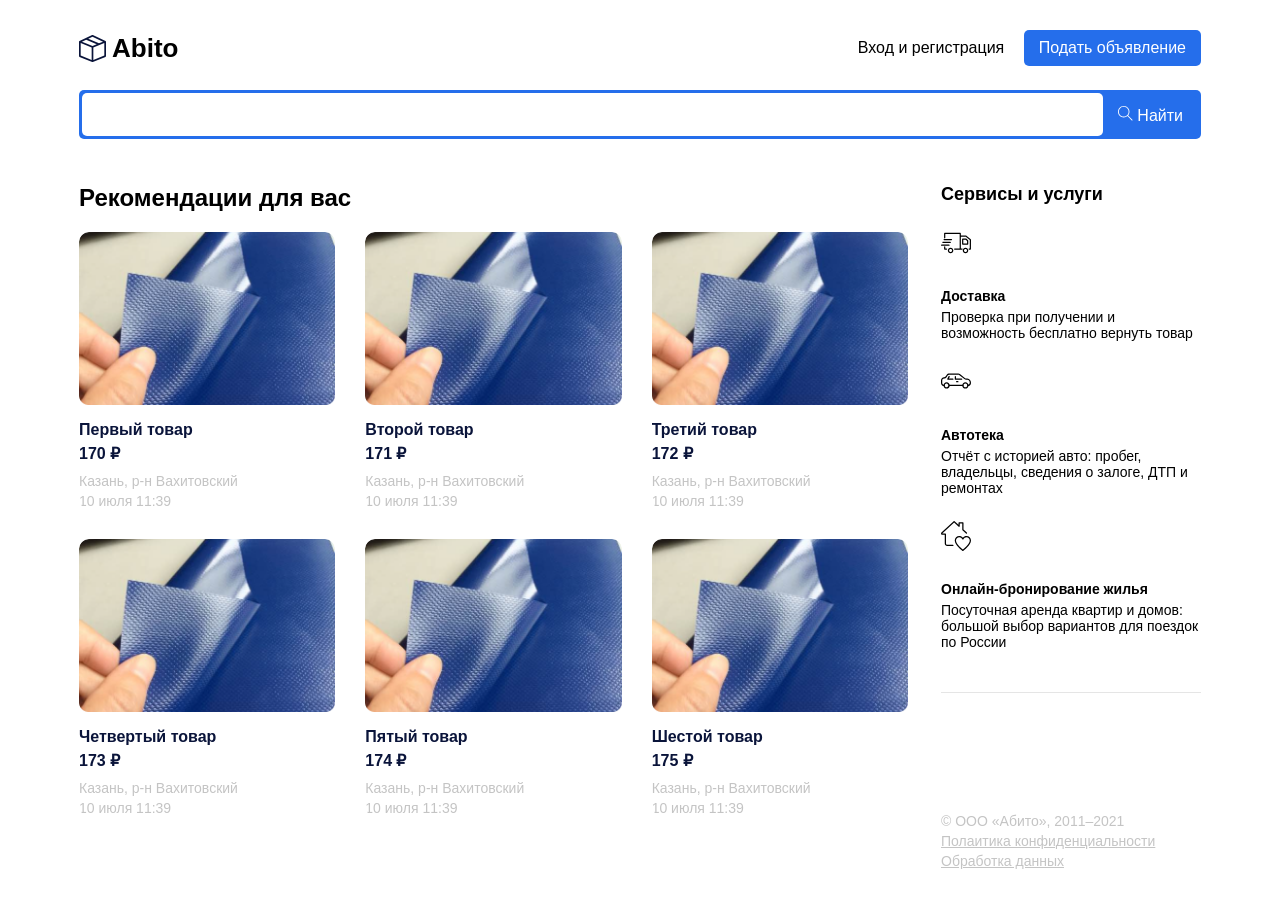
<file: index.html>
<!DOCTYPE html>
<html lang="en">
<head>
    <meta charset="UTF-8">
    <meta name="viewport" content="width=device-width, initial-scale=1.0">
    <link rel="stylesheet" href="style.css">
    <script src="./script.js" defer></script>
    <title>Abito</title>
</head>
<body>
    <header class="header">
        <div class="container">
            <div class="header-box">
                <a href="index.html" class="header-logo">
                    <img src="./image/box.svg" alt="logo">
                    <span>Abito</span>
                </a>
                <div class="header-controls">
                    <button class="btn btn-outline">Вход и регистрация</button>
                    <button class="btn btn-primary">Подать объявление</button>
                </div>
                <div class="header-burger">
                    <img src="./image/burger.svg" alt="burger">
                </div>
            </div>
        </div>
    </header>
    <div></div>
    <main>
        <section class="search">
            <div class="container">
                <div class="search-box">
                    <input type="text">
                    <button class="btn btn-primary btn-search">
                        <img src="./image/search.svg" alt="search" class="search-btn__icon">
                        <span class="search-btn__text">Найти</span>
                    </button>
                </div>
            </div>
        </section>
        <section class="content">
            <div class="container">
                <div class="content-box">
                    <div class="content-main">
                        <h2 class="content-main__title">Рекомендации для вас</h2>
                        <div class="content-main__list">
                        </div>
                    </div>
                    <div class="content-side">
                        <h3 class="content-side__title">Сервисы и услуги</h3>
                        <div class="content-side__box">
                            <div class="content-side__list">
                                <div class="content-side__list-item">
                                    <img src="./image/delivery.svg" alt="" class="content-side__list-item--img">
                                    <h5 class="content-side__list-item--title">Доставка</h5>
                                    <p class="content-side__list-item--text">
                                        Проверка при получении и возможность бесплатно вернуть товар
                                    </p>
                                </div>
                                <div class="content-side__list-item">
                                    <img src="./image/sedan.svg" alt="" class="content-side__list-item--img">
                                    <h5 class="content-side__list-item--title">Автотека</h5>
                                    <p class="content-side__list-item--text">
                                        Отчёт с историей авто: пробег, владельцы, сведения о залоге, ДТП и ремонтах
                                    </p>
                                </div>
                                <div class="content-side__list-item">
                                    <img src="./image/love.svg" alt="" class="content-side__list-item--img">
                                    <h5 class="content-side__list-item--title">Онлайн-бронирование жилья</h5>
                                    <p class="content-side__list-item--text">
                                        Посуточная аренда квартир и домов: большой выбор вариантов для поездок по России
                                    </p>
                                </div>
                            </div>
                        <div class="content-side__footer">
                            <p class="content-side__footer--item">© ООО «Абито», 2011–2021</p>
                            <a href="#" class="content-side__footer--item">Полaитика конфиденциальности</a>
                            <a href="#" class="content-side__footer--item">Обработка данных</a>
                        </div>
                        </div>
                    </div>
                </div>
            </div>
        </section>
    </main>
</body>
</html>
</file>
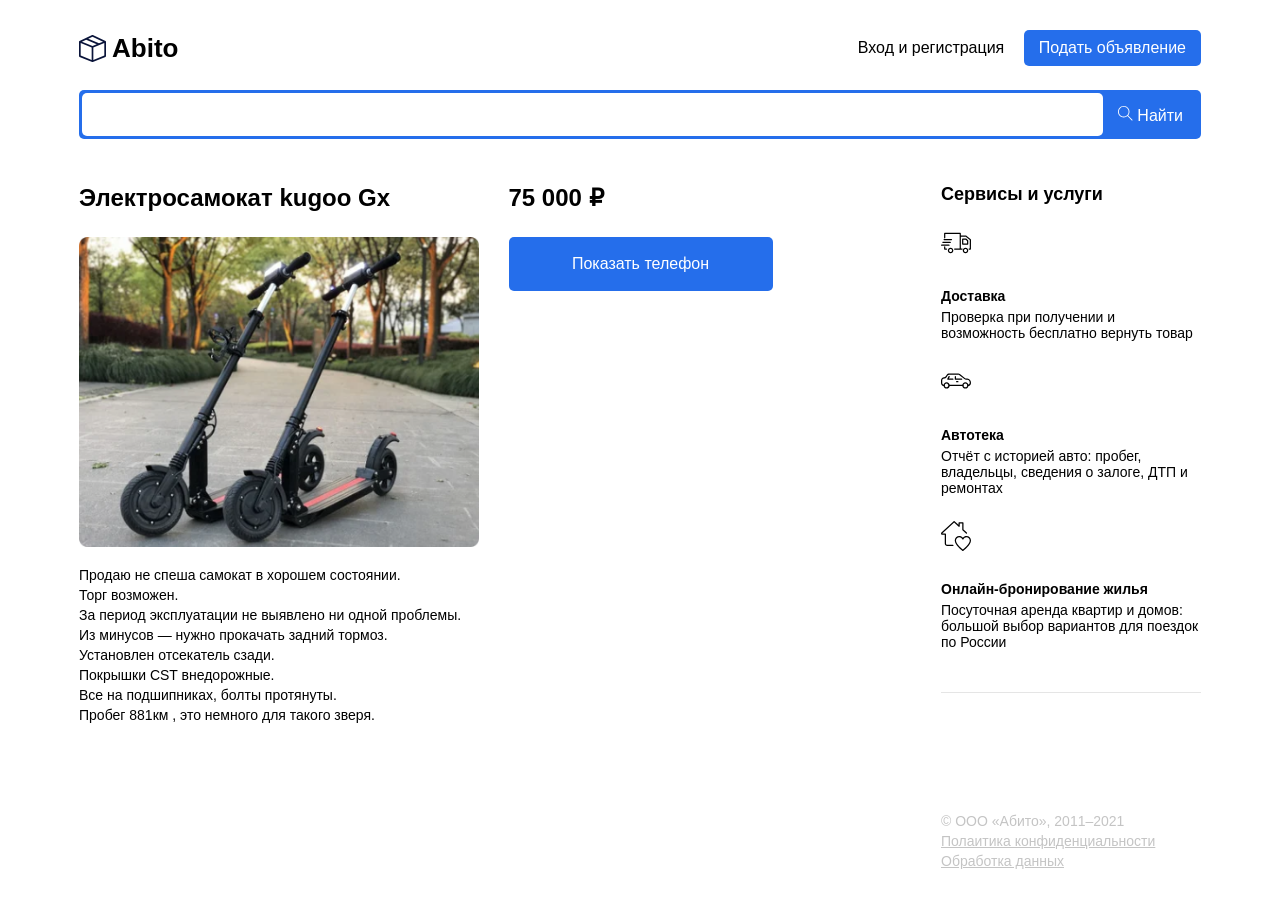
<file: product.html>
<!DOCTYPE html>
<html lang="en">
<head>
    <meta charset="UTF-8">
    <meta name="viewport" content="width=device-width, initial-scale=1.0">
    <link rel="stylesheet" href="style.css">
    <script src="./script.js" defer></script>
    <title>Abito</title>
</head>
<body>
    <header class="header">
        <div class="container">
            <div class="header-box">
                <a href="index.html" class="header-logo">
                    <img src="./image/box.svg" alt="logo">
                    <span>Abito</span>
                </a>
                <div class="header-controls">
                    <button class="btn btn-outline">Вход и регистрация</button>
                    <button class="btn btn-primary">Подать объявление</button>
                </div>
                <div class="header-burger">
                    <img src="./image/burger.svg" alt="burger">
                </div>
            </div>
        </div>
    </header>
    <div></div>
    <main>
        <section class="search">
            <div class="container">
                <div class="search-box">
                    <input type="text">
                    <button class="btn btn-primary btn-search">
                        <img src="./image/search.svg" alt="search" class="search-btn__icon">
                        <span class="search-btn__text">Найти</span>
                    </button>
                </div>
            </div>
        </section>
        <section class="content">
            <div class="container">
                <div class="content-box">
                    <div class="content-product">
                        <div class="content-product__left">
                            <h2 class="content-product__title">Электросамокат kugoo Gx</h2>
                            <img src="./image/product.png" alt="product" class="content-product__img">
                            <p class="content-product__text">
                                Продаю не спеша самокат в хорошем состоянии. <br>
                                Торг возможен. <br>
                                За период эксплуатации не выявлено ни одной проблемы. <br>
                                Из минусов — нужно прокачать задний тормоз. <br>
                                Установлен отсекатель сзади. <br>
                                Покрышки CST внедорожные. <br>
                                Все на подшипниках, болты протянуты. <br>
                                Пробег 881км , это немного для такого зверя. <br>
                            </p>
                        </div>
                        <div class="content-product__right">
                            <h2 class="content-product__price">75 000 ₽</h2>
                        <button class="btn btn-primary btn-large">Показать телефон</button>

                        </div>
                    </div>
                    <div class="content-side">
                        <h3 class="content-side__title">Сервисы и услуги</h3>
                        <div class="content-side__box">
                            <div class="content-side__list">
                                <div class="content-side__list-item">
                                    <img src="./image/delivery.svg" alt="" class="content-side__list-item--img">
                                    <h5 class="content-side__list-item--title">Доставка</h5>
                                    <p class="content-side__list-item--text">
                                        Проверка при получении и возможность бесплатно вернуть товар
                                    </p>
                                </div>
                                <div class="content-side__list-item">
                                    <img src="./image/sedan.svg" alt="" class="content-side__list-item--img">
                                    <h5 class="content-side__list-item--title">Автотека</h5>
                                    <p class="content-side__list-item--text">
                                        Отчёт с историей авто: пробег, владельцы, сведения о залоге, ДТП и ремонтах
                                    </p>
                                </div>
                                <div class="content-side__list-item">
                                    <img src="./image/love.svg" alt="" class="content-side__list-item--img">
                                    <h5 class="content-side__list-item--title">Онлайн-бронирование жилья</h5>
                                    <p class="content-side__list-item--text">
                                        Посуточная аренда квартир и домов: большой выбор вариантов для поездок по России
                                    </p>
                                </div>
                            </div>
                        <div class="content-side__footer">
                            <p class="content-side__footer--item">© ООО «Абито», 2011–2021</p>
                            <a href="#" class="content-side__footer--item">Полaитика конфиденциальности</a>
                            <a href="#" class="content-side__footer--item">Обработка данных</a>
                        </div>
                        </div>
                    </div>
                </div>
            </div>
        </section>
    </main>
</body>
</html>
</file>
<file: style.css>
* {
    box-sizing: border-box;
}

body {
    margin: 0;
    font-family: sans-serif;
}

.container {
    width: 100%;
    max-width: 1146px;
    padding: 0 12px;
    margin: 0 auto; 
}

.btn {
    font-size: 16px;
    line-height: 16px;
    font-weight: 400;
    padding: 10px 15px 10px 15px;
    border-radius: 5px;
    border: none;
    cursor: pointer;
}

.btn-outline {
    background-color: transparent;
}

.btn-primary {
    background-color: #256EEB;
    color: #fff;
}

.btn-large {
    width: 264px;
    height: 54px;
}

.header {
    padding-top: 30px;
    padding-bottom: 24px;
}

.header-box {
    display: flex;
    justify-content: space-between;
    align-items: center;
}

.header-logo {
    display: flex;
    justify-content: flex-start;
    align-items: center;
    text-decoration: none;
    color: inherit;
}

.header-logo span {
    line-height: 28px;
    font-size: 26px;
    font-weight: 700;
    margin-left: 6px;
    
}

.header-burger {
    width: 30px;
    height: 19px;
    display: none;
}

.search {
    margin-bottom: 45px;
}

.search-box {
    width: 100%;
    border-radius: 5px;
    background-color: #256EEB;
    padding: 3px;
    display: flex;
    align-items: center;
    justify-content: flex-start;
}

.search-box input {
    flex-grow: 1;
    padding: 14px 22px;
    outline: none;
    border-radius: 5px;
    border: none;
    min-width: 0;
}

.search-btn {
    display: flex;
    align-items: center;
}

.search-btn .search-btn__icon {
    width: 15px;
    height: 15px;
}

.search-btn .search-btn__text {
    margin-left: 2px;
    font-size: 16px;
    line-height: 15px;
}

.content {
    padding-bottom: 50px;
}

.content-box {
    display: flex;
    justify-content: space-between;
    align-items: flex-start;
    gap: 33px;
}

.content-main {
    flex-grow: 1;
}



.content-main__title {
    font-size: 24px;
    line-height: 28px;
    margin-top: 0;
}

.content-main__list {
    display: flex;
    justify-content: space-between;
    flex-wrap: wrap;
    row-gap: 30px;
}

.content-main__list-item {
    width: calc((100% - 60px) / 3 );
    display: flex;
    flex-direction: column;
    align-items: flex-start;
    border-radius: 10px;
    overflow: hidden;
    text-decoration: none;
}

.content-main__list-item--img {
    width: 100%;
    display: flex;
}

.content-main__list-item--img img {
    width: 100%;
}

.content-main__list-item--title {
    margin-top: 15px;
    margin-bottom: 5px;
    font-size: 16px;
    line-height: 19px;
    color: #0A143A; 
}

.content-main__list-item:hover .content-main__list-item--title {
    color: #256EEB;
}

.content-main__list-item--price {
    font-size: 16px;
    line-height: 19px;
    color: #0A143A; 
    margin-bottom: 10px;
}

.content-main__list-item--desc-box {
    display: flex;
    flex-direction: column;
    row-gap: 4px;
}

.content-main__list-item--desc {
    font-size: 14px;
    line-height: 16px;
    color: #C4C4C4;
}

.content-side {
    width: 260px;
    min-width: 260px;
}

.content-side__title {
    font-size: 18px;
    line-height: 21px;
    margin-top: 0;
    margin-bottom: 23px;
}

.content-side__list {
    display: flex;
    flex-direction: column;
    justify-content: space-between;
    gap: 25px;
    border-bottom: 1px solid #E5E5E5;
    margin-bottom: 120px;
    padding-bottom: 42px;
}

.content-side__list-item {
    display: flex;
    flex-direction: column;
    align-items: flex-start;
}
.content-side__list-item--img {
    margin-bottom: 7px;
}

.content-side__list-item--title {
    margin-bottom: 5px;
    font-size: 14px;
    line-height: 16px;
}

.content-side__list-item--text {
    font-size: 14px;
    line-height: 16px;
    margin: 0;
}

.content-side__footer {
    display: flex;
    flex-direction: column;
    gap: 4px;
}

.content-side__footer--item {
    font-size: 14px;
    line-height: 16px;
    color: #C4C4C4;
    margin: 0;
}

.content-product {
    display: flex;
    flex-grow: 1;
    gap: 30px;
}

.content-product__left {
    flex-basis: 50%;
}

.content-product__right {
    flex-basis: 50%;
}

.content-product__title, .content-product__price {
    margin-top: 0px;
    margin-bottom: 25px;
    font-size: 24px;
    line-height: 28px;
}

.content-product__text {
    font-size: 14px;
    line-height: 20px;
}

.content-product__img {
    width: 100%;
}

@media (max-width: 1200px) {
    .container {
        min-width: 991px;
    }
    .content-main__list-item {
        width: calc((100% - 30px) / 2 );
    }
}
@media (max-width: 991px) {
    .container {
        min-width: 730px;
    }

    .content-box {
        flex-direction: column;
    }

    .content-main {
        width: 100%;
    }

    .content-side {
        width: 100%;
        min-width: none;
    }

    .content-product {
        flex-direction: column;
        width: 100%;
    }

    .content-product__left {
        flex-basis: 100%;
        width: 100%;
    }

    .content-product__right {
        flex-basis: 100%;
        width: 100%;
    }

}
@media (max-width: 786px) {
    .container {
        min-width: 100%;
    }
    .header-burger {
        display: block;
    }
    .header-controls {
        display: none;
    }

    .search-btn .search-btn__text {
        display: none;
    }


}

@media (max-width: 480px) {
    .content-main__list-item {
        width: 100%;
    }
}
</file>
